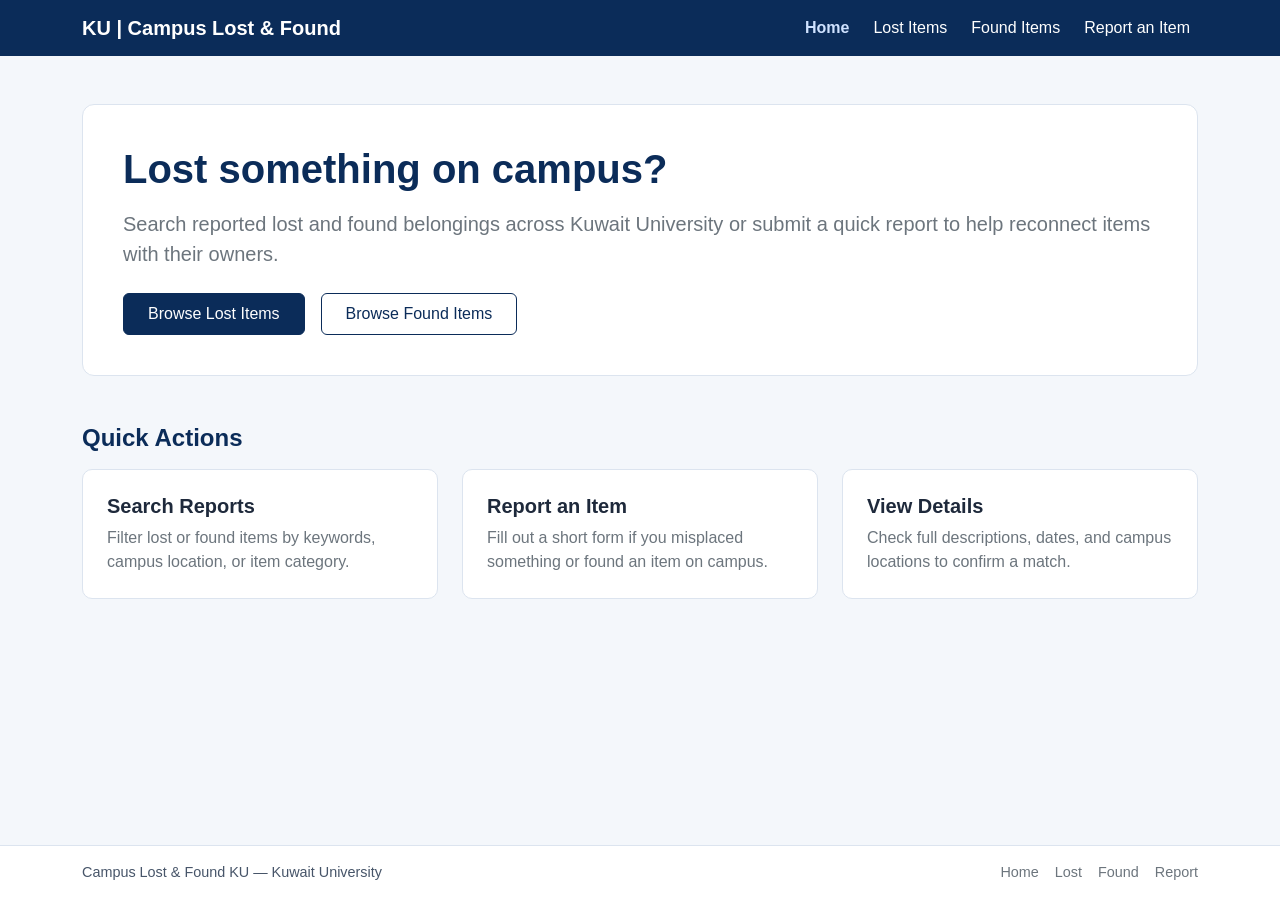
<file: index.html>
<!DOCTYPE html>
<html lang="en">
<head>
  <meta charset="UTF-8">
  <meta name="viewport" content="width=device-width, initial-scale=1.0">
  <title>Campus Lost &amp; Found KU | Home</title>
  <link href="https://cdn.jsdelivr.net/npm/bootstrap@5.3.3/dist/css/bootstrap.min.css" rel="stylesheet">
  <link rel="stylesheet" href="css/style.css">
</head>
<body>

  <!-- Navigation Bar -->
  <nav class="navbar navbar-expand-lg navbar-dark navbar-ku">
    <div class="container">
      <a class="navbar-brand fw-bold" href="index.html">KU | Campus Lost &amp; Found</a>
      <button class="navbar-toggler" type="button" data-bs-toggle="collapse" data-bs-target="#mainNav" aria-controls="mainNav" aria-expanded="false" aria-label="Toggle navigation">
        <span class="navbar-toggler-icon"></span>
      </button>
      <div class="collapse navbar-collapse" id="mainNav">
        <ul class="navbar-nav ms-auto gap-lg-2">
          <li class="nav-item"><a class="nav-link active" href="index.html">Home</a></li>
          <li class="nav-item"><a class="nav-link" href="lost.html">Lost Items</a></li>
          <li class="nav-item"><a class="nav-link" href="found.html">Found Items</a></li>
          <li class="nav-item"><a class="nav-link" href="report.html">Report an Item</a></li>
        </ul>
      </div>
    </div>
  </nav>

  <!-- Main Content -->
  <main class="container my-5">
    <!-- Hero Section -->
    <section class="hero-box mb-5">
      <h1 class="hero-title mb-3">Lost something on campus?</h1>
      <p class="lead text-secondary mb-4">
        Search reported lost and found belongings across Kuwait University or submit a quick report to help reconnect items with their owners.
      </p>
      <div class="d-flex flex-wrap gap-3">
        <a href="lost.html" class="btn btn-ku px-4 py-2">Browse Lost Items</a>
        <a href="found.html" class="btn btn-ku-outline px-4 py-2">Browse Found Items</a>
      </div>
    </section>

    <!-- Quick Actions -->
    <section>
      <h2 class="h4 fw-bold mb-3" style="color: var(--ku-navy);">Quick Actions</h2>
      <div class="row g-4">
        <div class="col-md-4">
          <div class="ku-card p-4 h-100">
            <h3 class="h5 fw-bold mb-2">Search Reports</h3>
            <p class="text-secondary mb-0">Filter lost or found items by keywords, campus location, or item category.</p>
          </div>
        </div>
        <div class="col-md-4">
          <div class="ku-card p-4 h-100">
            <h3 class="h5 fw-bold mb-2">Report an Item</h3>
            <p class="text-secondary mb-0">Fill out a short form if you misplaced something or found an item on campus.</p>
          </div>
        </div>
        <div class="col-md-4">
          <div class="ku-card p-4 h-100">
            <h3 class="h5 fw-bold mb-2">View Details</h3>
            <p class="text-secondary mb-0">Check full descriptions, dates, and campus locations to confirm a match.</p>
          </div>
        </div>
      </div>
    </section>
  </main>

  <!-- Footer -->
  <footer class="py-3 mt-auto">
    <div class="container d-flex flex-column flex-sm-row justify-content-between align-items-center gap-2">
      <span>Campus Lost &amp; Found KU — Kuwait University</span>
      <div class="d-flex gap-3">
        <a href="index.html" class="text-decoration-none text-secondary">Home</a>
        <a href="lost.html" class="text-decoration-none text-secondary">Lost</a>
        <a href="found.html" class="text-decoration-none text-secondary">Found</a>
        <a href="report.html" class="text-decoration-none text-secondary">Report</a>
      </div>
    </div>
  </footer> 

  <script src="https://cdn.jsdelivr.net/npm/bootstrap@5.3.3/dist/js/bootstrap.bundle.min.js"></script>
</body>
</html>
</file>
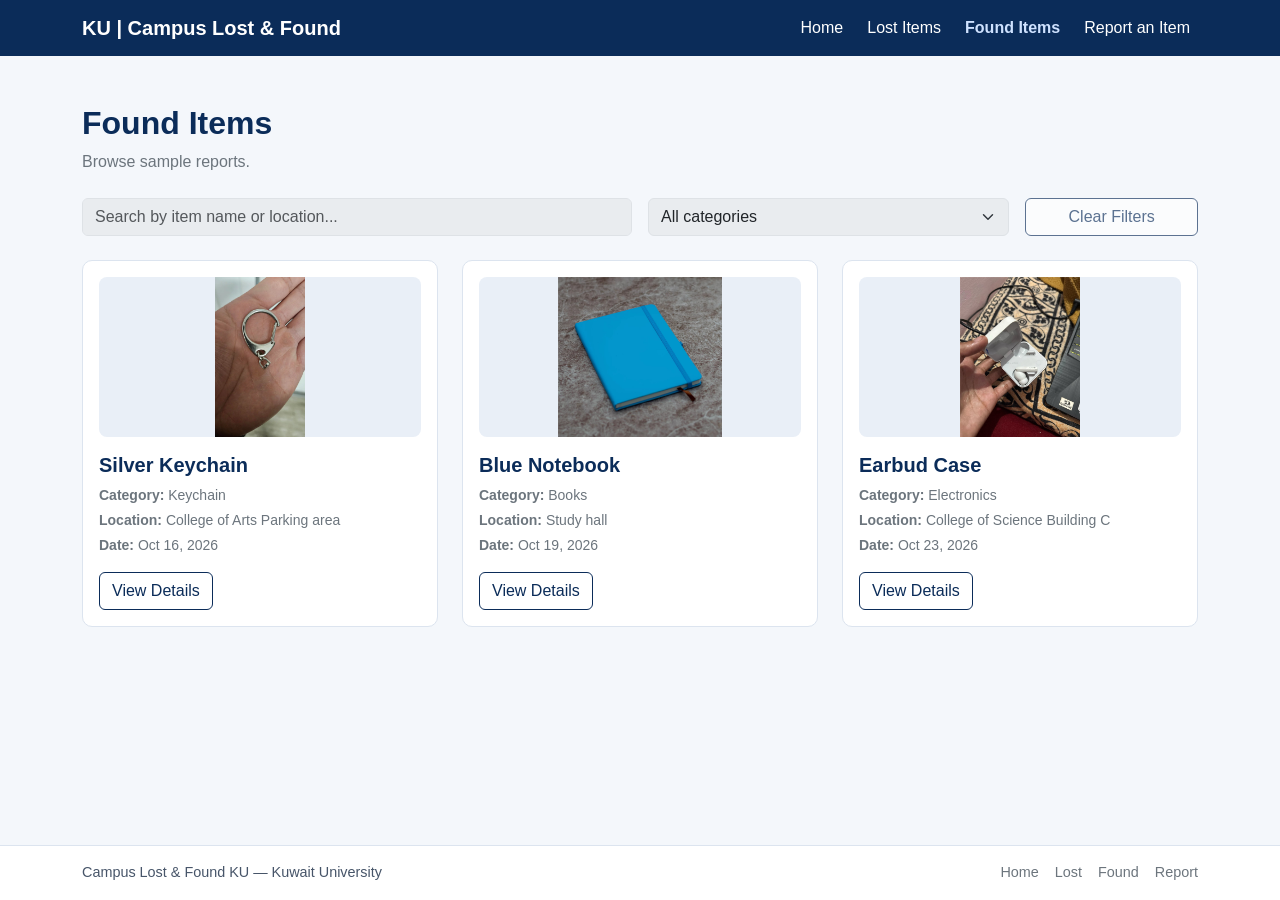
<file: found.html>
<!DOCTYPE html>
<html lang="en">
<head>
  <meta charset="UTF-8">
  <meta name="viewport" content="width=device-width, initial-scale=1.0">
  <title>Campus Lost &amp; Found KU | Found Items</title>
  <link href="https://cdn.jsdelivr.net/npm/bootstrap@5.3.3/dist/css/bootstrap.min.css" rel="stylesheet">
  <link rel="stylesheet" href="css/style.css">
</head>
<body>

  <!-- Navigation Bar -->
  <nav class="navbar navbar-expand-lg navbar-dark navbar-ku" aria-label="Main navigation">
    <div class="container">
      <a class="navbar-brand fw-bold" href="index.html">KU | Campus Lost &amp; Found</a>
      <button class="navbar-toggler" type="button" data-bs-toggle="collapse" data-bs-target="#mainNav" aria-controls="mainNav" aria-expanded="false" aria-label="Toggle navigation">
        <span class="navbar-toggler-icon"></span>
      </button>
      <div class="collapse navbar-collapse" id="mainNav">
        <ul class="navbar-nav ms-auto gap-lg-2">
          <li class="nav-item"><a class="nav-link" href="index.html">Home</a></li>
          <li class="nav-item"><a class="nav-link" href="lost.html">Lost Items</a></li>
          <li class="nav-item"><a class="nav-link active" href="found.html" aria-current="page">Found Items</a></li>
          <li class="nav-item"><a class="nav-link" href="report.html">Report an Item</a></li>
        </ul>
      </div>
    </div>
  </nav>

  <!-- Main Content -->
  <main class="container my-4 my-md-5">
    <div class="mb-4">
      <h1 class="h2 fw-bold ku-heading">Found Items</h1>
      <p class="text-secondary mb-0">Browse sample reports.</p>
    </div>

    <!-- Search and Filter Controls -->
    <div class="row g-3 mb-4 align-items-center">
      <div class="col-md-5 col-lg-6">
        <label for="searchInput" class="form-label visually-hidden">Search by item name or location</label>
        <input type="text" id="searchInput" class="form-control" placeholder="Search by item name or location..." disabled>
      </div>
      <div class="col-md-4">
        <label for="categoryFilter" class="form-label visually-hidden">Filter by category</label>
        <select id="categoryFilter" class="form-select" disabled>
          <option value="all" selected>All categories</option>
          <option value="Wallet">Wallet</option>
          <option value="ID Card">ID Card</option>
          <option value="Electronics">Electronics</option>
          <option value="Keychain">Keychain</option>
          <option value="Books">Books</option>
          <option value="Other">Other</option>
        </select>
      </div>
      <div class="col-md-3 col-lg-2 d-grid">
        <button type="button" id="clearFiltersBtn" class="btn btn-ku-outline" disabled>Clear Filters</button>
      </div>
    </div>


    <!-- Cards Grid (3 cols desktop, 2 cols tablet, 1 col mobile) -->
    <div id="itemsContainer" class="row row-cols-1 row-cols-md-2 row-cols-lg-3 g-4">
      <article class="col">
        <div class="ku-card p-3 h-100 d-flex flex-column">
          <img src="images/keychain.jpg" alt="Silver metal snap-hook keychain" class="item-photo mb-3">
          <h2 class="h5 fw-bold mb-2 ku-heading">Silver Keychain</h2>
          <p class="mb-1 text-secondary small"><strong>Category:</strong> Keychain</p>
          <p class="mb-1 text-secondary small"><strong>Location:</strong> College of Arts Parking area</p>
          <p class="mb-3 text-secondary small"><strong>Date:</strong> <time datetime="2026-10-16">Oct 16, 2026</time></p>
          <div class="mt-auto">
            <a href="item-details.html#keychain" class="btn btn-ku-outline" aria-label="View details for Silver Keychain">View Details</a>
          </div>
        </div>
      </article>
      <article class="col">
        <div class="ku-card p-3 h-100 d-flex flex-column">
          <img src="images/blue-notebook.jpg" alt="Blue hardcover notebook with an elastic band" class="item-photo mb-3">
          <h2 class="h5 fw-bold mb-2 ku-heading">Blue Notebook</h2>
          <p class="mb-1 text-secondary small"><strong>Category:</strong> Books</p>
          <p class="mb-1 text-secondary small"><strong>Location:</strong> Study hall</p>
          <p class="mb-3 text-secondary small"><strong>Date:</strong> <time datetime="2026-10-19">Oct 19, 2026</time></p>
          <div class="mt-auto">
            <a href="item-details.html#blue-notebook" class="btn btn-ku-outline" aria-label="View details for Blue Notebook">View Details</a>
          </div>
        </div>
      </article>
      <article class="col">
        <div class="ku-card p-3 h-100 d-flex flex-column">
          <img src="images/earbud-case.jpg" alt="White earbud charging case with one earbud inside" class="item-photo mb-3">
          <h2 class="h5 fw-bold mb-2 ku-heading">Earbud Case</h2>
          <p class="mb-1 text-secondary small"><strong>Category:</strong> Electronics</p>
          <p class="mb-1 text-secondary small"><strong>Location:</strong> College of Science Building C</p>
          <p class="mb-3 text-secondary small"><strong>Date:</strong> <time datetime="2026-10-23">Oct 23, 2026</time></p>
          <div class="mt-auto">
            <a href="item-details.html#earbud-case" class="btn btn-ku-outline" aria-label="View details for Earbud Case">View Details</a>
          </div>
        </div>
      </article>
    </div>
  </main>


  <!-- Footer -->
  <footer class="py-3 mt-auto">
    <div class="container d-flex flex-column flex-sm-row justify-content-between align-items-center gap-2 text-center text-sm-start">
      <span>Campus Lost &amp; Found KU — Kuwait University</span>
      <div class="d-flex flex-wrap justify-content-center gap-3">
        <a href="index.html" class="text-decoration-none text-secondary">Home</a>
        <a href="lost.html" class="text-decoration-none text-secondary">Lost</a>
        <a href="found.html" class="text-decoration-none text-secondary">Found</a>
        <a href="report.html" class="text-decoration-none text-secondary">Report</a>
      </div>
    </div>
  </footer>

  <script src="https://cdn.jsdelivr.net/npm/bootstrap@5.3.3/dist/js/bootstrap.bundle.min.js"></script>
</body>
</html>
</file>
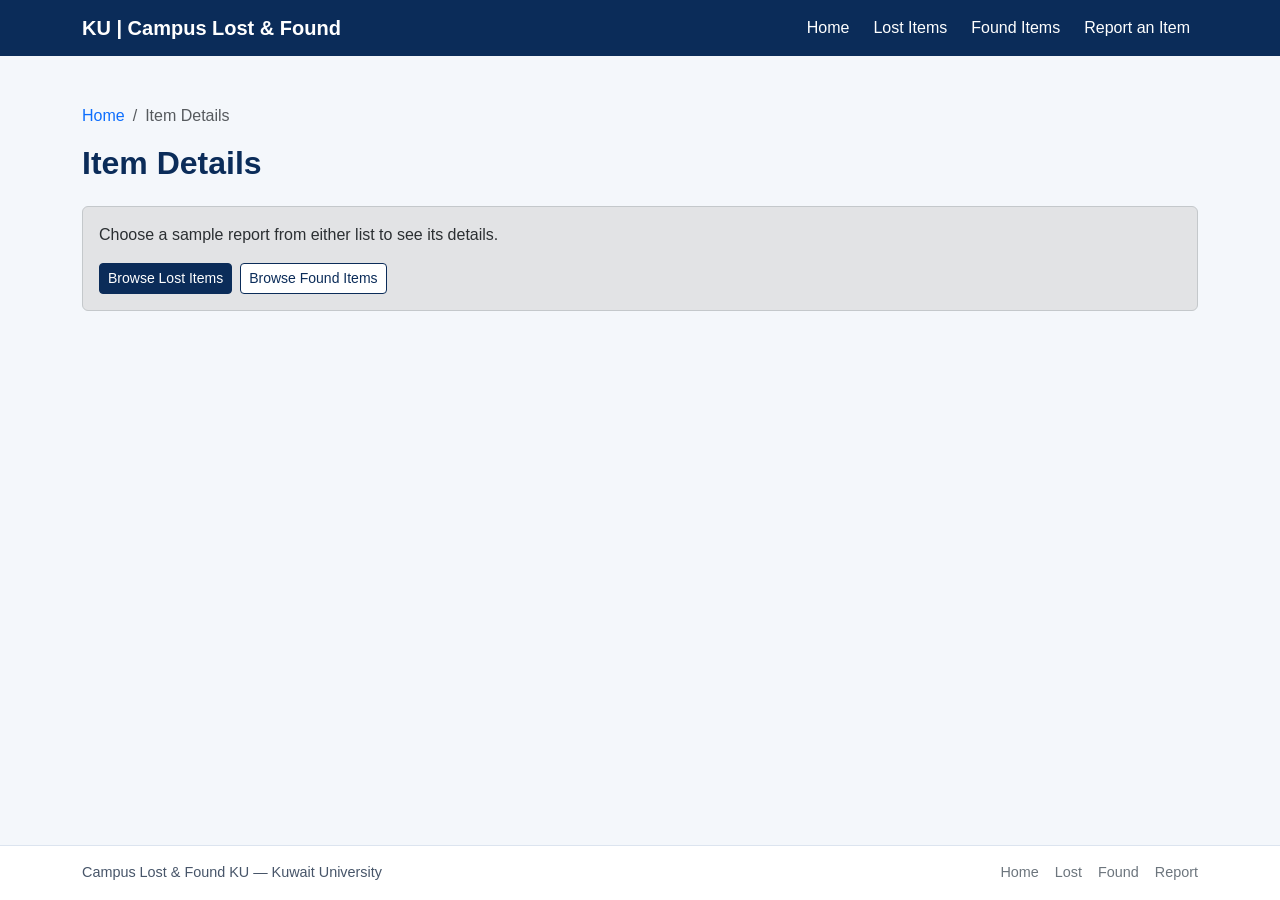
<file: item-details.html>
<!DOCTYPE html>
<html lang="en">
<head>
  <meta charset="UTF-8">
  <meta name="viewport" content="width=device-width, initial-scale=1.0">
  <title>Campus Lost &amp; Found KU | Item Details</title>
  <link href="https://cdn.jsdelivr.net/npm/bootstrap@5.3.3/dist/css/bootstrap.min.css" rel="stylesheet">
  <link rel="stylesheet" href="css/style.css">
</head>
<body>

  <!-- Navigation Bar -->
  <nav class="navbar navbar-expand-lg navbar-dark navbar-ku" aria-label="Main navigation">
    <div class="container">
      <a class="navbar-brand fw-bold" href="index.html">KU | Campus Lost &amp; Found</a>
      <button class="navbar-toggler" type="button" data-bs-toggle="collapse" data-bs-target="#mainNav" aria-controls="mainNav" aria-expanded="false" aria-label="Toggle navigation">
        <span class="navbar-toggler-icon"></span>
      </button>
      <div class="collapse navbar-collapse" id="mainNav">
        <ul class="navbar-nav ms-auto gap-lg-2">
          <li class="nav-item"><a class="nav-link" href="index.html">Home</a></li>
          <li class="nav-item"><a class="nav-link" href="lost.html">Lost Items</a></li>
          <li class="nav-item"><a class="nav-link" href="found.html">Found Items</a></li>
          <li class="nav-item"><a class="nav-link" href="report.html">Report an Item</a></li>
        </ul>
      </div>
    </div>
  </nav>

  <!-- Main Content -->
  <main class="container my-4 my-md-5">
    <!-- Breadcrumb -->
    <nav aria-label="Breadcrumb" class="mb-3">
      <ol class="breadcrumb">
        <li class="breadcrumb-item"><a href="index.html" class="text-decoration-none">Home</a></li>
        <li class="breadcrumb-item active" aria-current="page">Item Details</li>
      </ol>
    </nav>

    <h1 class="h2 fw-bold mb-4 ku-heading">Item Details</h1>

    <!-- Sample Item Details -->
    <div id="detailsCard">
      <article id="black-wallet" class="row g-4 item-details" tabindex="-1">
        <div class="col-md-7">
          <div class="ku-card p-3 p-sm-4 h-100">
            <div class="d-flex justify-content-between align-items-start gap-2 mb-3 pb-2 border-bottom">
              <h2 class="h3 fw-bold mb-0 ku-heading">Black Wallet</h2>
              <span class="badge text-bg-secondary px-3 py-2">LOST</span>
            </div>

            <dl class="row mb-3">
              <dt class="col-sm-4 text-secondary">Category:</dt>
              <dd class="col-sm-8">Wallet</dd>

              <dt class="col-sm-4 text-secondary">Location:</dt>
              <dd class="col-sm-8">Library</dd>

              <dt class="col-sm-4 text-secondary">Date:</dt>
              <dd class="col-sm-8"><time datetime="2026-10-14">October 14, 2026</time></dd>

              <dt class="col-sm-4 text-secondary">Description:</dt>
              <dd class="col-sm-8 mb-0">Black leather wallet with light stitching, last seen near the main reading area in the library.</dd>
            </dl>

            <a href="lost.html" class="btn btn-ku-outline">Back to Lost Items</a>
          </div>
        </div>
        <div class="col-md-5 order-md-first">
          <div class="ku-card p-3 h-100">
            <img src="images/black-wallet.jpg" alt="Black leather wallet with light stitching" class="item-photo details-photo" loading="lazy">
          </div>
        </div>
      </article>

      <article id="student-id" class="row g-4 item-details" tabindex="-1">
        <div class="col-md-7">
          <div class="ku-card p-3 p-sm-4 h-100">
            <div class="d-flex justify-content-between align-items-start gap-2 mb-3 pb-2 border-bottom">
              <h2 class="h3 fw-bold mb-0 ku-heading">Student ID</h2>
              <span class="badge text-bg-secondary px-3 py-2">LOST</span>
            </div>

            <dl class="row mb-3">
              <dt class="col-sm-4 text-secondary">Category:</dt>
              <dd class="col-sm-8">ID Card</dd>

              <dt class="col-sm-4 text-secondary">Location:</dt>
              <dd class="col-sm-8">CBA Floor 2</dd>

              <dt class="col-sm-4 text-secondary">Date:</dt>
              <dd class="col-sm-8"><time datetime="2026-10-20">October 20, 2026</time></dd>

              <dt class="col-sm-4 text-secondary">Description:</dt>
              <dd class="col-sm-8 mb-0">Kuwait University student ID card last seen CBA Floor 2.</dd>
            </dl>

            <a href="lost.html" class="btn btn-ku-outline">Back to Lost Items</a>
          </div>
        </div>
        <div class="col-md-5 order-md-first">
          <div class="ku-card p-3 h-100">
            <img src="images/student-id.jpg" alt="White and yellow Kuwait University student ID card" class="item-photo details-photo" loading="lazy">
          </div>
        </div>
      </article>

      <article id="laptop-charger" class="row g-4 item-details" tabindex="-1">
        <div class="col-md-7">
          <div class="ku-card p-3 p-sm-4 h-100">
            <div class="d-flex justify-content-between align-items-start gap-2 mb-3 pb-2 border-bottom">
              <h2 class="h3 fw-bold mb-0 ku-heading">Laptop Charger</h2>
              <span class="badge text-bg-secondary px-3 py-2">LOST</span>
            </div>

            <dl class="row mb-3">
              <dt class="col-sm-4 text-secondary">Category:</dt>
              <dd class="col-sm-8">Electronics</dd>

              <dt class="col-sm-4 text-secondary">Location:</dt>
              <dd class="col-sm-8">Cafeteria</dd>

              <dt class="col-sm-4 text-secondary">Date:</dt>
              <dd class="col-sm-8"><time datetime="2026-10-22">October 22, 2026</time></dd>

              <dt class="col-sm-4 text-secondary">Description:</dt>
              <dd class="col-sm-8 mb-0">Black Lenovo laptop charger with a cable, left on a table in the cafeteria.</dd>
            </dl>

            <a href="lost.html" class="btn btn-ku-outline">Back to Lost Items</a>
          </div>
        </div>
        <div class="col-md-5 order-md-first">
          <div class="ku-card p-3 h-100">
            <img src="images/laptop-charger.jpg" alt="Black Lenovo laptop charger with its cable" class="item-photo details-photo" loading="lazy">
          </div>
        </div>
      </article>

      <article id="keychain" class="row g-4 item-details" tabindex="-1">
        <div class="col-md-7">
          <div class="ku-card p-3 p-sm-4 h-100">
            <div class="d-flex justify-content-between align-items-start gap-2 mb-3 pb-2 border-bottom">
              <h2 class="h3 fw-bold mb-0 ku-heading">Silver Keychain</h2>
              <span class="badge text-bg-secondary px-3 py-2">FOUND</span>
            </div>

            <dl class="row mb-3">
              <dt class="col-sm-4 text-secondary">Category:</dt>
              <dd class="col-sm-8">Keychain</dd>

              <dt class="col-sm-4 text-secondary">Location:</dt>
              <dd class="col-sm-8">Parking area</dd>

              <dt class="col-sm-4 text-secondary">Date:</dt>
              <dd class="col-sm-8"><time datetime="2026-10-16">October 16, 2026</time></dd>

              <dt class="col-sm-4 text-secondary">Description:</dt>
              <dd class="col-sm-8 mb-0">Silver snap-hook keychain found near the student parking area.</dd>
            </dl>

            <a href="found.html" class="btn btn-ku-outline">Back to Found Items</a>
          </div>
        </div>
        <div class="col-md-5 order-md-first">
          <div class="ku-card p-3 h-100">
            <img src="images/keychain.jpg" alt="Silver metal snap-hook keychain" class="item-photo details-photo" loading="lazy">
          </div>
        </div>
      </article>

      <article id="blue-notebook" class="row g-4 item-details" tabindex="-1">
        <div class="col-md-7">
          <div class="ku-card p-3 p-sm-4 h-100">
            <div class="d-flex justify-content-between align-items-start gap-2 mb-3 pb-2 border-bottom">
              <h2 class="h3 fw-bold mb-0 ku-heading">Blue Notebook</h2>
              <span class="badge text-bg-secondary px-3 py-2">FOUND</span>
            </div>

            <dl class="row mb-3">
              <dt class="col-sm-4 text-secondary">Category:</dt>
              <dd class="col-sm-8">Books</dd>

              <dt class="col-sm-4 text-secondary">Location:</dt>
              <dd class="col-sm-8">Study hall</dd>

              <dt class="col-sm-4 text-secondary">Date:</dt>
              <dd class="col-sm-8"><time datetime="2026-10-19">October 19, 2026</time></dd>

              <dt class="col-sm-4 text-secondary">Description:</dt>
              <dd class="col-sm-8 mb-0">Blue hardcover notebook with an elastic band, found on a desk in the study hall.</dd>
            </dl>

            <a href="found.html" class="btn btn-ku-outline">Back to Found Items</a>
          </div>
        </div>
        <div class="col-md-5 order-md-first">
          <div class="ku-card p-3 h-100">
            <img src="images/blue-notebook.jpg" alt="Blue hardcover notebook with an elastic band" class="item-photo details-photo" loading="lazy">
          </div>
        </div>
      </article>

      <article id="earbud-case" class="row g-4 item-details" tabindex="-1">
        <div class="col-md-7">
          <div class="ku-card p-3 p-sm-4 h-100">
            <div class="d-flex justify-content-between align-items-start gap-2 mb-3 pb-2 border-bottom">
              <h2 class="h3 fw-bold mb-0 ku-heading">Earbud Case</h2>
              <span class="badge text-bg-secondary px-3 py-2">FOUND</span>
            </div>

            <dl class="row mb-3">
              <dt class="col-sm-4 text-secondary">Category:</dt>
              <dd class="col-sm-8">Electronics</dd>

              <dt class="col-sm-4 text-secondary">Location:</dt>
              <dd class="col-sm-8">College of Science Building C</dd>

              <dt class="col-sm-4 text-secondary">Date:</dt>
              <dd class="col-sm-8"><time datetime="2026-10-23">October 23, 2026</time></dd>

              <dt class="col-sm-4 text-secondary">Description:</dt>
              <dd class="col-sm-8 mb-0">White CMF earbud charging case with one earbud inside, found near the entrance of College of Science Building C.</dd>
            </dl>

            <a href="found.html" class="btn btn-ku-outline">Back to Found Items</a>
          </div>
        </div>
        <div class="col-md-5 order-md-first">
          <div class="ku-card p-3 h-100">
            <img src="images/earbud-case.jpg" alt="White earbud charging case with one earbud inside" class="item-photo details-photo" loading="lazy">
          </div>
        </div>
      </article>

      <div class="alert alert-secondary mb-0 details-fallback">
        Choose a sample report from either list to see its details.
        <div class="d-flex flex-wrap gap-2 mt-3">
          <a href="lost.html" class="btn btn-ku btn-sm">Browse Lost Items</a>
          <a href="found.html" class="btn btn-ku-outline btn-sm">Browse Found Items</a>
        </div>
      </div>
    </div>
  </main>

  <!-- Footer -->
  <footer class="py-3 mt-auto">
    <div class="container d-flex flex-column flex-sm-row justify-content-between align-items-center gap-2 text-center text-sm-start">
      <span>Campus Lost &amp; Found KU — Kuwait University</span>
      <div class="d-flex flex-wrap justify-content-center gap-3">
        <a href="index.html" class="text-decoration-none text-secondary">Home</a>
        <a href="lost.html" class="text-decoration-none text-secondary">Lost</a>
        <a href="found.html" class="text-decoration-none text-secondary">Found</a>
        <a href="report.html" class="text-decoration-none text-secondary">Report</a>
      </div>
    </div>
  </footer>

  <script src="https://cdn.jsdelivr.net/npm/bootstrap@5.3.3/dist/js/bootstrap.bundle.min.js"></script>
</body>
</html>
</file>
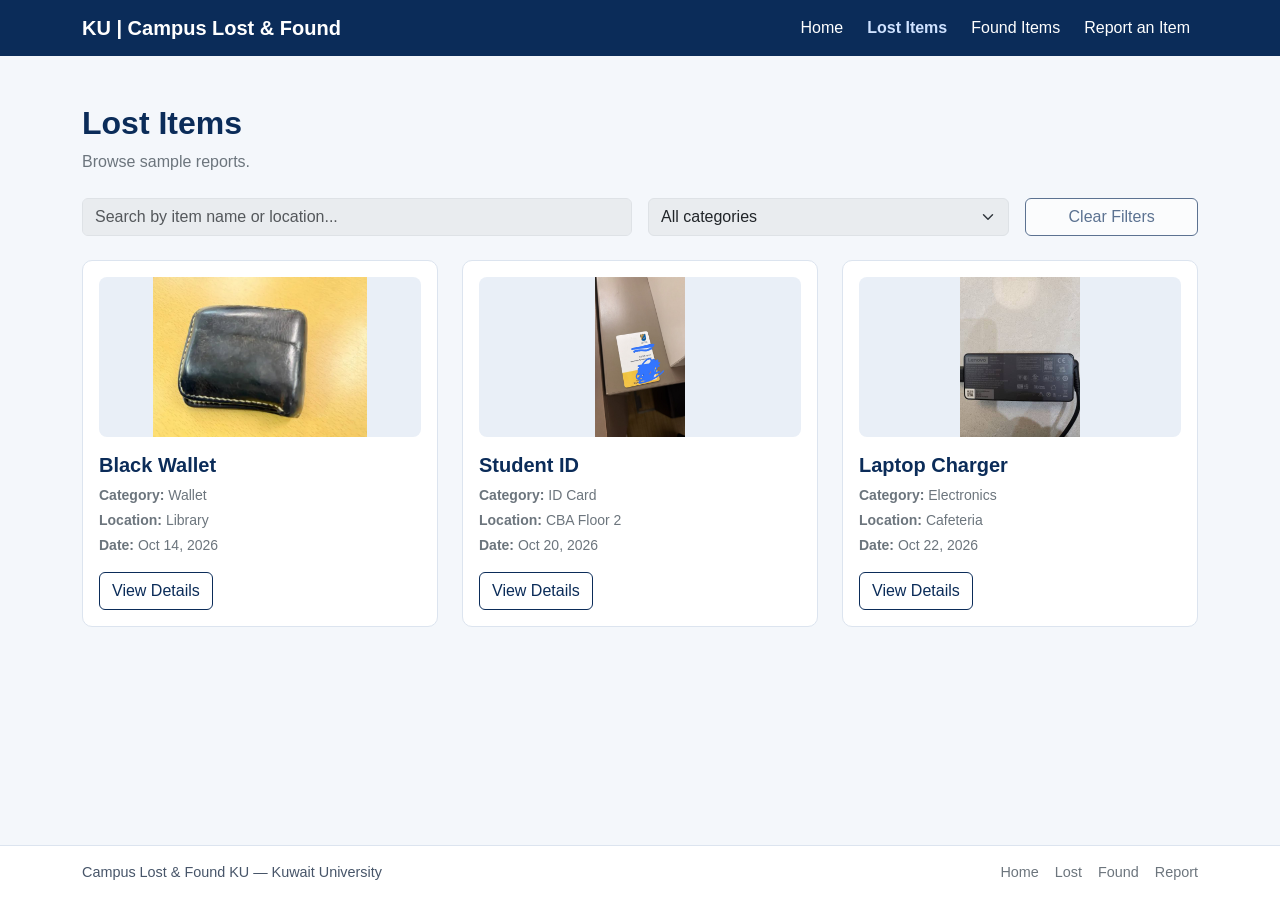
<file: lost.html>
<!DOCTYPE html>
<html lang="en">
<head>
  <meta charset="UTF-8">
  <meta name="viewport" content="width=device-width, initial-scale=1.0">
  <title>Campus Lost &amp; Found KU | Lost Items</title>
  <link href="https://cdn.jsdelivr.net/npm/bootstrap@5.3.3/dist/css/bootstrap.min.css" rel="stylesheet">
  <link rel="stylesheet" href="css/style.css">
</head>
<body>

  <!-- Navigation Bar -->
  <nav class="navbar navbar-expand-lg navbar-dark navbar-ku" aria-label="Main navigation">
    <div class="container">
      <a class="navbar-brand fw-bold" href="index.html">KU | Campus Lost &amp; Found</a>
      <button class="navbar-toggler" type="button" data-bs-toggle="collapse" data-bs-target="#mainNav" aria-controls="mainNav" aria-expanded="false" aria-label="Toggle navigation">
        <span class="navbar-toggler-icon"></span>
      </button>
      <div class="collapse navbar-collapse" id="mainNav">
        <ul class="navbar-nav ms-auto gap-lg-2">
          <li class="nav-item"><a class="nav-link" href="index.html">Home</a></li>
          <li class="nav-item"><a class="nav-link active" href="lost.html" aria-current="page">Lost Items</a></li>
          <li class="nav-item"><a class="nav-link" href="found.html">Found Items</a></li>
          <li class="nav-item"><a class="nav-link" href="report.html">Report an Item</a></li>
        </ul>
      </div>
    </div>
  </nav>

  <!-- Main Content -->
  <main class="container my-4 my-md-5">
    <div class="mb-4">
      <h1 class="h2 fw-bold ku-heading">Lost Items</h1>
      <p class="text-secondary mb-0">Browse sample reports.</p>
    </div>

    <!-- Search and Filter Controls -->
    <div class="row g-3 mb-4 align-items-center">
      <div class="col-md-5 col-lg-6">
        <label for="searchInput" class="form-label visually-hidden">Search by item name or location</label>
        <input type="search" id="searchInput" class="form-control" placeholder="Search by item name or location..." disabled>
      </div>
      <div class="col-md-4">
        <label for="categoryFilter" class="form-label visually-hidden">Filter by category</label>
        <select id="categoryFilter" class="form-select" disabled>
          <option value="all" selected>All categories</option>
          <option value="Wallet">Wallet</option>
          <option value="ID Card">ID Card</option>
          <option value="Electronics">Electronics</option>
          <option value="Keychain">Keychain</option>
          <option value="Books">Books</option>
          <option value="Other">Other</option>
        </select>
      </div>
      <div class="col-md-3 col-lg-2 d-grid">
        <button type="button" id="clearFiltersBtn" class="btn btn-ku-outline" disabled>Clear Filters</button>
      </div>
    </div>


    <!-- Cards Grid (3 cols desktop, 2 cols tablet, 1 col mobile) -->
    <div id="itemsContainer" class="row row-cols-1 row-cols-md-2 row-cols-lg-3 g-4">
      <article class="col">
        <div class="ku-card p-3 h-100 d-flex flex-column">
          <img src="images/black-wallet.jpg" alt="Black leather wallet with light stitching" class="item-photo mb-3">
          <h2 class="h5 fw-bold mb-2 ku-heading">Black Wallet</h2>
          <p class="mb-1 text-secondary small"><strong>Category:</strong> Wallet</p>
          <p class="mb-1 text-secondary small"><strong>Location:</strong> Library</p>
          <p class="mb-3 text-secondary small"><strong>Date:</strong> <time datetime="2026-10-14">Oct 14, 2026</time></p>
          <div class="mt-auto">
            <a href="item-details.html#black-wallet" class="btn btn-ku-outline" aria-label="View details for Black Wallet">View Details</a>
          </div>
        </div>
      </article>
      <article class="col">
        <div class="ku-card p-3 h-100 d-flex flex-column">
          <img src="images/student-id.jpg" alt="White and yellow Kuwait University student ID card" class="item-photo mb-3">
          <h2 class="h5 fw-bold mb-2 ku-heading">Student ID</h2>
          <p class="mb-1 text-secondary small"><strong>Category:</strong> ID Card</p>
          <p class="mb-1 text-secondary small"><strong>Location:</strong> CBA Floor 2</p>
          <p class="mb-3 text-secondary small"><strong>Date:</strong> <time datetime="2026-10-20">Oct 20, 2026</time></p>
          <div class="mt-auto">
            <a href="item-details.html#student-id" class="btn btn-ku-outline" aria-label="View details for Student ID">View Details</a>
          </div>
        </div>
      </article>
      <article class="col">
        <div class="ku-card p-3 h-100 d-flex flex-column">
          <img src="images/laptop-charger.jpg" alt="Black Lenovo laptop charger with its cable" class="item-photo mb-3">
          <h2 class="h5 fw-bold mb-2 ku-heading">Laptop Charger</h2>
          <p class="mb-1 text-secondary small"><strong>Category:</strong> Electronics</p>
          <p class="mb-1 text-secondary small"><strong>Location:</strong> Cafeteria</p>
          <p class="mb-3 text-secondary small"><strong>Date:</strong> <time datetime="2026-10-22">Oct 22, 2026</time></p>
          <div class="mt-auto">
            <a href="item-details.html#laptop-charger" class="btn btn-ku-outline" aria-label="View details for Laptop Charger">View Details</a>
          </div>
        </div>
      </article>
    </div>
  </main>

  <!-- Footer -->
  <footer class="py-3 mt-auto">
    <div class="container d-flex flex-column flex-sm-row justify-content-between align-items-center gap-2 text-center text-sm-start">
      <span>Campus Lost &amp; Found KU — Kuwait University</span>
      <div class="d-flex flex-wrap justify-content-center gap-3">
        <a href="index.html" class="text-decoration-none text-secondary">Home</a>
        <a href="lost.html" class="text-decoration-none text-secondary">Lost</a>
        <a href="found.html" class="text-decoration-none text-secondary">Found</a>
        <a href="report.html" class="text-decoration-none text-secondary">Report</a>
      </div>
    </div>
  </footer>

  <script src="https://cdn.jsdelivr.net/npm/bootstrap@5.3.3/dist/js/bootstrap.bundle.min.js"></script>
</body>
</html>
</file>
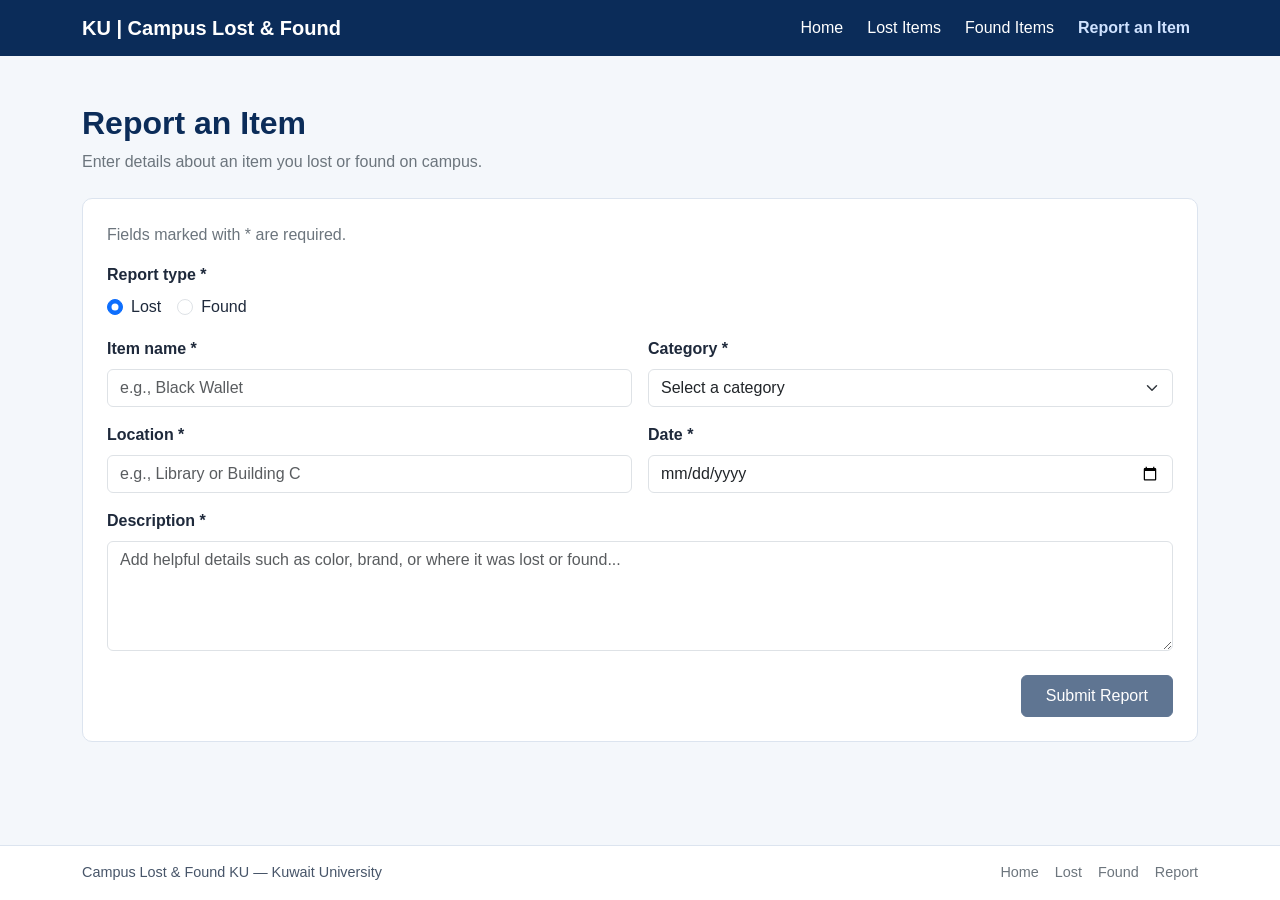
<file: report.html>
<!DOCTYPE html>
<html lang="en">
<head>
  <meta charset="UTF-8">
  <meta name="viewport" content="width=device-width, initial-scale=1.0">
  <title>Campus Lost &amp; Found KU | Report an Item</title>
  <link href="https://cdn.jsdelivr.net/npm/bootstrap@5.3.3/dist/css/bootstrap.min.css" rel="stylesheet">
  <link rel="stylesheet" href="css/style.css">
</head>
<body>

  <!-- Navigation Bar -->
  <nav class="navbar navbar-expand-lg navbar-dark navbar-ku" aria-label="Main navigation">
    <div class="container">
      <a class="navbar-brand fw-bold" href="index.html">KU | Campus Lost &amp; Found</a>
      <button class="navbar-toggler" type="button" data-bs-toggle="collapse" data-bs-target="#mainNav" aria-controls="mainNav" aria-expanded="false" aria-label="Toggle navigation">
        <span class="navbar-toggler-icon"></span>
      </button>
      <div class="collapse navbar-collapse" id="mainNav">
        <ul class="navbar-nav ms-auto gap-lg-2">
          <li class="nav-item"><a class="nav-link" href="index.html">Home</a></li>
          <li class="nav-item"><a class="nav-link" href="lost.html">Lost Items</a></li>
          <li class="nav-item"><a class="nav-link" href="found.html">Found Items</a></li>
          <li class="nav-item"><a class="nav-link active" href="report.html" aria-current="page">Report an Item</a></li>
        </ul>
      </div>
    </div>
  </nav>

  <!-- Main Content -->
  <main class="container my-4 my-md-5">
    <div class="mb-4">
      <h1 class="h2 fw-bold ku-heading">Report an Item</h1>
      <p class="text-secondary mb-0">Enter details about an item you lost or found on campus.</p>
    </div>



    <!-- Report Form -->
    <div class="ku-card p-3 p-sm-4">
      <form id="reportForm">
        <p class="text-secondary mb-3">Fields marked with * are required.</p>
        <!-- Report Type -->
        <fieldset class="mb-3">
          <legend class="form-label fs-6 fw-semibold">Report type *</legend>
          <div class="d-flex flex-wrap gap-3">
            <div class="form-check">
              <input class="form-check-input" type="radio" name="reportType" id="typeLost" value="lost" checked required>
              <label class="form-check-label" for="typeLost">Lost</label>
            </div>
            <div class="form-check">
              <input class="form-check-input" type="radio" name="reportType" id="typeFound" value="found">
              <label class="form-check-label" for="typeFound">Found</label>
            </div>
          </div>
        </fieldset>

        <div class="row g-3">
          <!-- Item Name -->
          <div class="col-md-6">
            <label for="itemName" class="form-label fw-semibold">Item name *</label>
            <input type="text" id="itemName" name="itemName" class="form-control" placeholder="e.g., Black Wallet" required>
          </div>

          <!-- Category -->
          <div class="col-md-6">
            <label for="itemCategory" class="form-label fw-semibold">Category *</label>
            <select id="itemCategory" name="itemCategory" class="form-select" required>
              <option value="" selected disabled>Select a category</option>
              <option value="Wallet">Wallet</option>
              <option value="ID Card">ID Card</option>
              <option value="Electronics">Electronics</option>
              <option value="Keychain">Keychain</option>
              <option value="Books">Books</option>
              <option value="Other">Other</option>
            </select>
          </div>

          <!-- Location -->
          <div class="col-md-6">
            <label for="itemLocation" class="form-label fw-semibold">Location *</label>
            <input type="text" id="itemLocation" name="itemLocation" class="form-control" placeholder="e.g., Library or Building C" required>
          </div>

          <!-- Date -->
          <div class="col-md-6">
            <label for="itemDate" class="form-label fw-semibold">Date *</label>
            <input type="date" id="itemDate" name="itemDate" class="form-control" required>
          </div>

          <!-- Description -->
          <div class="col-12">
            <label for="itemDescription" class="form-label fw-semibold">Description *</label>
            <textarea id="itemDescription" name="itemDescription" class="form-control" rows="4" placeholder="Add helpful details such as color, brand, or where it was lost or found..." required></textarea>
          </div>
        </div>

        <div class="mt-4 d-grid d-sm-flex justify-content-sm-end">
          <button type="submit" class="btn btn-ku px-4 py-2" disabled>Submit Report</button>
        </div>
      </form>
    </div>
  </main>

  <!-- Footer -->
  <footer class="py-3 mt-auto">
    <div class="container d-flex flex-column flex-sm-row justify-content-between align-items-center gap-2 text-center text-sm-start">
      <span>Campus Lost &amp; Found KU — Kuwait University</span>
      <div class="d-flex flex-wrap justify-content-center gap-3">
        <a href="index.html" class="text-decoration-none text-secondary">Home</a>
        <a href="lost.html" class="text-decoration-none text-secondary">Lost</a>
        <a href="found.html" class="text-decoration-none text-secondary">Found</a>
        <a href="report.html" class="text-decoration-none text-secondary">Report</a>
      </div>
    </div>
  </footer>

  <script src="https://cdn.jsdelivr.net/npm/bootstrap@5.3.3/dist/js/bootstrap.bundle.min.js"></script>
</body>
</html>
</file>
<file: css/style.css>
:root {
  --ku-navy: #0b2c59;
  --ku-navy-dark: #071e3d;
  --ku-light-bg: #f4f7fb;
  --ku-card-bg: #ffffff;
  --ku-border: #dce4ef;
}

body {
  font-family: 'Segoe UI', Tahoma, Geneva, Verdana, sans-serif;
  background-color: var(--ku-light-bg);
  color: #1e293b;
  display: flex;
  flex-direction: column;
  min-height: 100vh;
}

main {
  flex: 1;
}

/* Navbar */
.navbar-ku {
  background-color: var(--ku-navy);
}

.navbar-ku .navbar-brand,
.navbar-ku .nav-link {
  color: #ffffff;
}

.navbar-ku .nav-link:hover,
.navbar-ku .nav-link.active {
  color: #cfe2ff;
  font-weight: 600;
}

/* Hero Section */
.ku-heading {
  color: var(--ku-navy);
}

.hero-box {
  background-color: var(--ku-card-bg);
  border: 1px solid var(--ku-border);
  border-radius: 12px;
  padding: 2.5rem;
}

.hero-title {
  color: var(--ku-navy);
  font-weight: 700;
}

/* Buttons */
.btn-ku,
.btn-ku:disabled {
  background-color: var(--ku-navy);
  color: #ffffff;
  border: 1px solid var(--ku-navy);
}

.btn-ku:hover,
.btn-ku:focus-visible {
  background-color: var(--ku-navy-dark);
  color: #ffffff;
  border-color: var(--ku-navy-dark);
}

.btn-ku-outline,
.btn-ku-outline:disabled {
  background-color: #ffffff;
  color: var(--ku-navy);
  border: 1px solid var(--ku-navy);
}

.btn-ku-outline:hover,
.btn-ku-outline:focus-visible {
  background-color: var(--ku-navy);
  color: #ffffff;
  border-color: var(--ku-navy);
}

.btn-ku:focus-visible,
.btn-ku-outline:focus-visible {
  outline: 2px solid var(--ku-navy);
  outline-offset: 2px;
}
/* Cards */
.ku-card {
  background-color: var(--ku-card-bg);
  border: 1px solid var(--ku-border);
  border-radius: 10px;
  transition: transform 0.15s ease, box-shadow 0.15s ease;
}

.ku-card:hover {
  transform: translateY(-2px);
  box-shadow: 0 6px 16px rgba(11, 44, 89, 0.08);
}

.item-photo {
  display: block;
  width: 100%;
  height: 160px;
  object-fit: contain;
  background-color: #e9eff7;
  border-radius: 8px;
}

/* Item Details */
.item-details {
  display: none;
}

.item-details:target {
  display: flex;
}

.item-details:focus {
  outline: none;
}

.item-details:target ~ .details-fallback {
  display: none;
}

.details-photo {
  height: 300px;
}

/* Footer */
footer {
  background-color: #ffffff;
  border-top: 1px solid var(--ku-border);
  color: #475569;
  font-size: 0.9rem;
}

@media (max-width: 576px) {
  .navbar-ku .navbar-brand {
    max-width: calc(100% - 4.5rem);
    font-size: 1rem;
    white-space: normal;
  }

  .hero-box {
    padding: 1.5rem;
  }

  .details-photo {
    height: 240px;
  }
}
</file>
